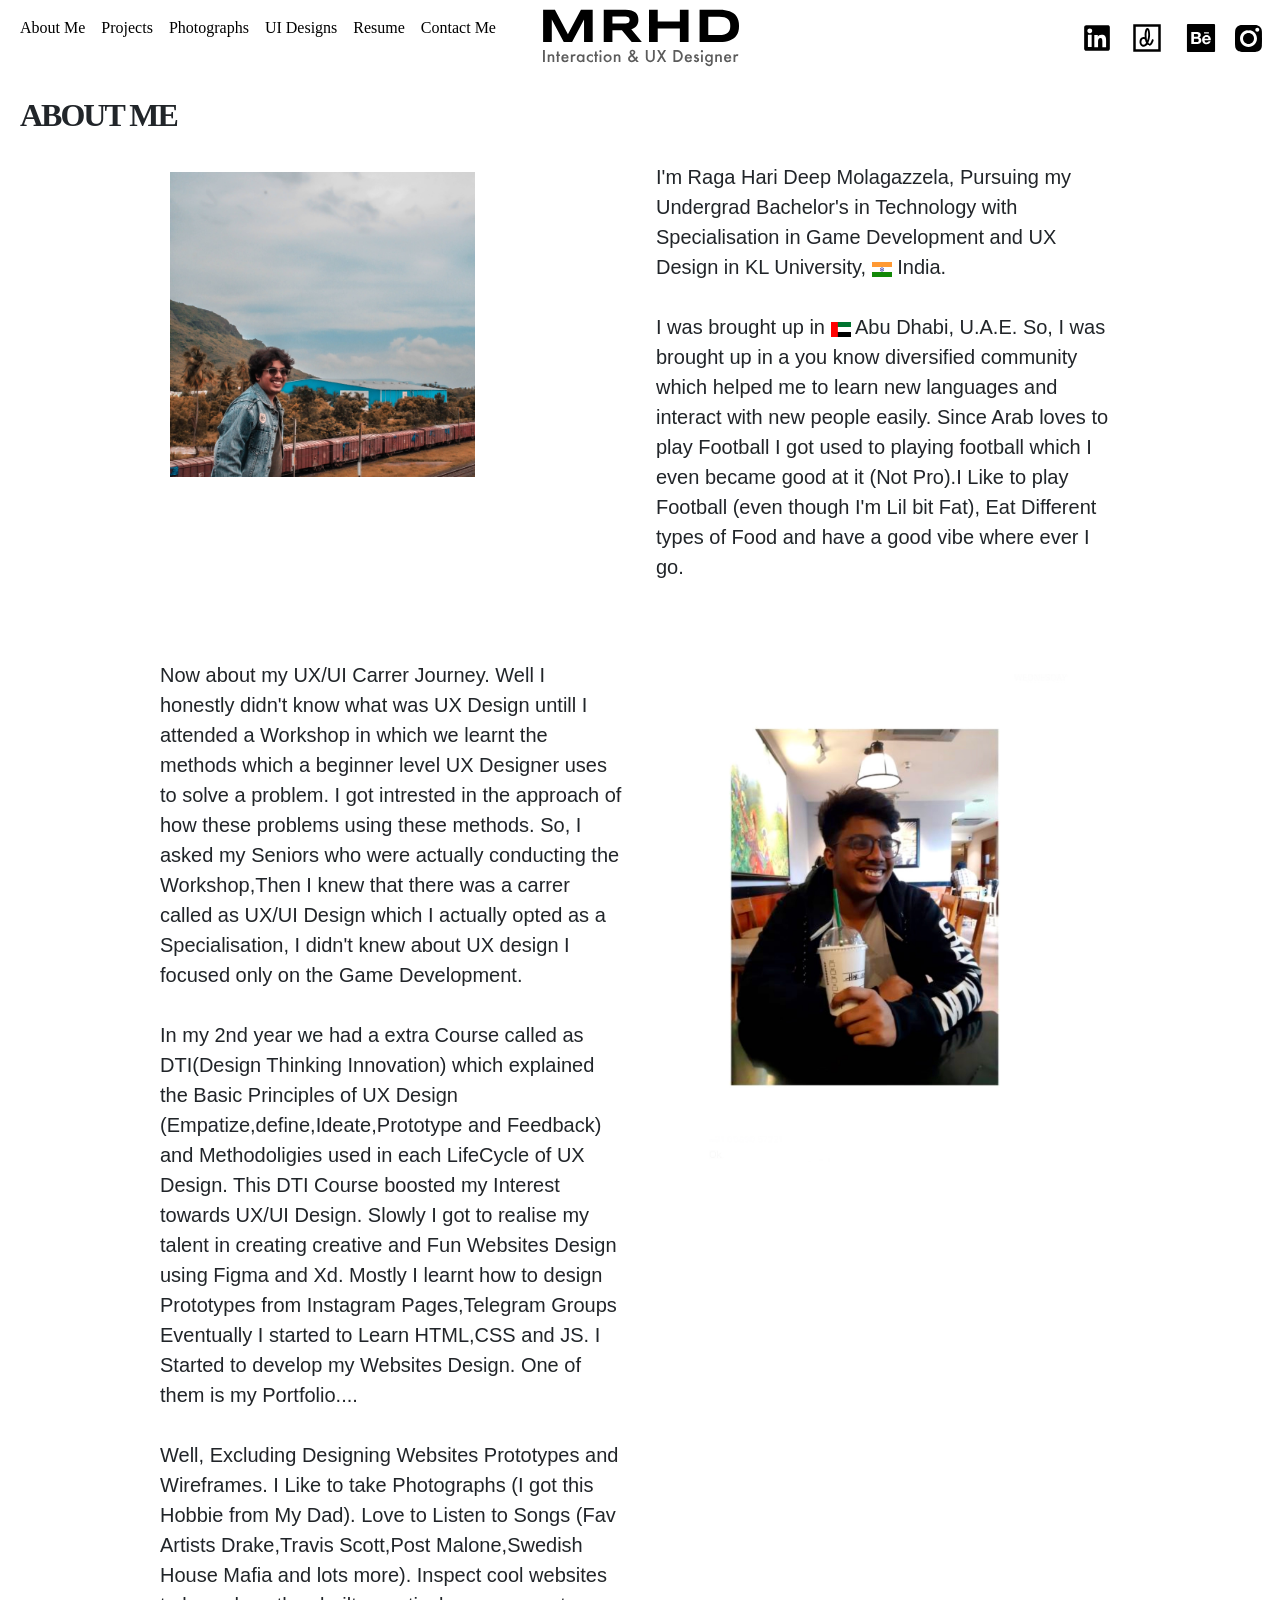
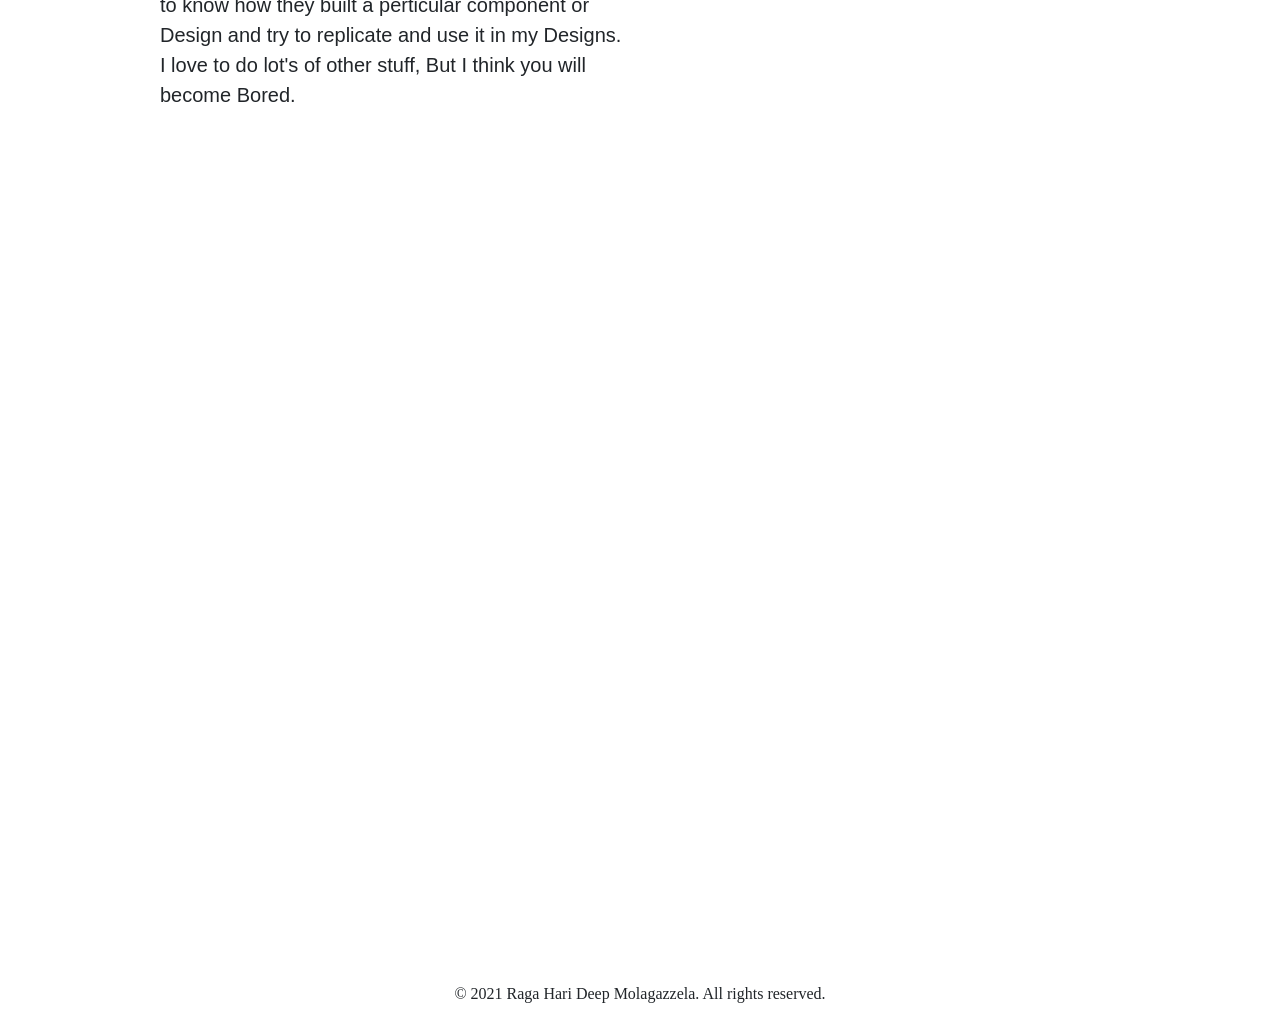
<file: target/classes/static/aboutme.html>
<html>

<head>
    <title>MRHD Interaction & Visual Designer</title>
    <meta charset="UTF-8">
    <meta http-equiv="X-UA-Compactable" content="ie-edge">
    <meta name="viewport" content="width=device-width, initial-scale=1.0">
    <link rel="stylesheet" href="style.css" type="text/css" charset="utf-8">
    <link rel="icon" href="MY LOGO/MRHD_white.png" type="image/icon type">
    <!-- CSS only -->
    <link href="https://cdn.jsdelivr.net/npm/bootstrap@5.0.2/dist/css/bootstrap.min.css" rel="stylesheet"
        integrity="sha384-EVSTQN3/azprG1Anm3QDgpJLIm9Nao0Yz1ztcQTwFspd3yD65VohhpuuCOmLASjC" crossorigin="anonymous">
    <!-- CSS AOS -->
    <link rel="stylesheet" href="https://unpkg.com/aos@next/dist/aos.css" />
    <!--Fonts-->
    <link rel="preconnect" href="https://fonts.gstatic.com">
    <link href="https://fonts.googleapis.com/css2?family=Montserrat&display=swap" rel="stylesheet">


    <link rel="preconnect" href="https://fonts.gstatic.com">
    <link href="https://fonts.googleapis.com/css2?family=Roboto&family=Syncopate:wght@700&display=swap"
        rel="stylesheet">
</head>
<!--styling part -->
<style>
    * {
        box-sizing: border-box;
        margin: 0;
        padding: 0;
    }

    .intro {
        padding-top: 100px;
        display: flex;
        flex-wrap: wrap;
        text-align: center;
        justify-content: center;
    }

    .bnt {
        width: 250px;
    }

    video {
        width: 300px;
        float: right;
    }

    .photos {
        width: 250px;
        float: left;
        ;
    }

    footer {
        position: absolute;
        width: max-content;
        bottom: 0;
        left: 50%;
        transform: translateX(-50%);
    }

    .aboutme {
        font-family: sans-serif;
        font-size: 20px;
    }

    .aboutme,
    .skills {
        max-width: 80%;
        margin: auto;
        overflow: auto;
        padding: 0 2rem;
        border-style: hidden;
        border-width: 1px;
    }

    .education {
        max-width: 100%;
        margin: auto;
        overflow: auto;
        padding: 0 2rem;
        border-style: hidden;
        border-width: 1px;
    }

    .thing {
        display: grid;
        grid-template-columns: repeat(2, 1fr);
        grid-gap: 2rem;
        background-color: white;
        margin-bottom: 2rem;
    }

    .thing h3 {
        font-family: cocogoose;
    }

    .aboutme .thing {
        display: grid;
        grid-template-columns: repeat(2, 1fr);
        order: 2;
        grid-gap: 2rem;
        background-color: white;
        margin-bottom: 2rem;

    }

    .wow:nth-child(even) img {
        order: 2;
    }

    .skills .thing {
        display: grid;
        grid-template-columns: repeat(3, 1fr);
        grid-gap: 10rem;
        background-color: white;

    }

    .thing img {
        width: 100%;
    }

    footer {
        text-align: center;
        align-items: center;
    }
</style>


<!--Mobile styling-->
<style>
    @media (max-width: 700px) {




        .logo {
            padding-top: 30px;
            margin-bottom: 10px;
            padding-bottom: 2%;
        }

        .nav-link {
            font-size: 10px;
        }

        .thing {
            display: block;
        }

        .skills .thing {
            display: block;
            align-items: center;
            padding-bottom: 15px;
        }

        .aboutme .thing {
            display: block;
            align-items: center;
        }
    }
</style>

<!--Body -->

<body>

    <!--Nav Bar-->
    <nav class="navbar navbar-expand-lg" data-aos="zoom-in" data-aos-duration="1000">

        <div class="container-fluid">
            <div class="collapse navbar-collapse  justify-content-start" id="navbarNav">
                <ul class="navbar-nav "
                    style="flex-wrap: initial; display: flex; align-items: center; flex-direction: row; justify-content: space-evenly; padding-bottom: 20px;  ">
                    <!--<li class="nav-item">
                      <a class="nav-link active" aria-current="page" href="#">Home</a>
                    </li> -->
                    <li class="nav-item">
                        <a class="nav-link" href="aboutme.html" style="color: black;">About Me</a>
                    </li>
                    <li class="nav-item">
                        <a class="nav-link" href="projects.html" style="color: black;">Projects</a>
                    </li>
                    <li class="nav-item">
                        <a class=" nav-link" href="photo.html" style="color: black;">Photographs</a>
                    </li>

                    <li class="nav-item">
                        <a class="nav-link" href="ui.html" style="color: black;">UI Designs</a>
                    </li>

                    <li class="nav-item">
                        <a class="nav-link"
                            href="https://drive.google.com/file/d/1rR_mCYixBPTaNgd1dqp8H_Q5xq9vwwei/view?usp=sharing"
                            target="_blank" style="color: black;">Resume</a>
                    </li>

                    <li class="nav-item">
                        <a class=" nav-link" href="contact.html" style="color: black;">Contact Me</a>
                    </li>
                </ul>
            </div>
            <button class="navbar-toggler" type="button" style="color: white;" data-bs-toggle="collapse"
                data-bs-target="#navbarNav" aria-controls="navbarNav" aria-expanded="false"
                aria-label="Toggle navigation">
                <svg xmlns="http://www.w3.org/2000/svg" width="40" height="40" fill="black" class="bi bi-list"
                    viewBox="0 0 16 16">
                    <path fill-rule="evenodd"
                        d="M2.5 12a.5.5 0 0 1 .5-.5h10a.5.5 0 0 1 0 1H3a.5.5 0 0 1-.5-.5zm0-4a.5.5 0 0 1 .5-.5h10a.5.5 0 0 1 0 1H3a.5.5 0 0 1-.5-.5zm0-4a.5.5 0 0 1 .5-.5h10a.5.5 0 0 1 0 1H3a.5.5 0 0 1-.5-.5z" />
                </svg>
            </button>


        </div>

        <a href="index.html" style="position: absolute; left: 50%; transform: translate(-50%); z-index: 10px;"> <img
                class="logo" src="images/MRHD.svg"></a>

        <div class="collapse navbar-collapse mr-4 justify-content-sm-end" id="navbarNav">
            <ul class="navbar-nav"
                style="flex-wrap: initial; display: flex; align-items: center; flex-direction: row; justify-content: space-evenly; padding-right: 10px;">

                <li class="nav-item">
                    <a class="nav-link" href="https://www.linkedin.com/in/raga-hari-deep-molagazzela-8b184a18a/"
                        target="_blank" style="color: black;"><img src="images/linkedin.svg"></a>
                </li>

                <li class="nav-item">
                    <a class="nav-link" href="https://dribbble.com/x26hari" target="_blank" style="color: black;"><img
                            src="images/dribble.svg"></a>
                </li>

                <li class="nav-item">
                    <a class="nav-link" href="https://www.behance.net/ragahamolagaz" target="_blank"
                        style="color: black;"><img src="images/behance.svg"></a>
                </li>

                <li class="nav-item">
                    <a class="nav-link" href="https://www.instagram.com/x26.hari/" target="_blank"
                        style="color: black;"><img src="images/Instagram.svg"></a>
                </li>

            </ul>
        </div>
    </nav>
    <!--Content-->

    <!--About me-->
    <h2 style="font-family: futura; font-weight: bold; letter-spacing: -2px; padding: 20px;" data-aos="fade-right"
        data-aos-duration="1000" data-offset="200" data-aos-delay="500">ABOUT
        ME</h2>

    <div class="aboutme">
        <section class="wow" data-aos="fade-left" data-aos-duration="1000" data-offset="400" data-aos-delay="800">
            <div class="thing">

                <img src="images/myphoto.png" alt="my cute image"
                    style=" width:70%; padding: 10px; justify-content: center;" />


                <p style="align-items: center;">
                    I'm Raga Hari Deep Molagazzela, Pursuing my Undergrad Bachelor's in Technology with Specialisation
                    in Game Development and UX Design in KL University,
                    <!--India Flag--> <img src="images/india.svg" style="width: 20px; align-items: center;"> India.

                    <br>
                    <br>
                    I was brought up in
                    <!--abu dhabi Flag--><img src="images/uae.svg" style="width: 20px; align-items: center;"> Abu Dhabi,
                    U.A.E. So, I was brought up in a you know diversified community which helped me to learn new
                    languages and interact with new people easily.
                    Since Arab loves to play Football I got used to playing
                    football which I even became good at it (Not Pro).I Like to play Football (even though I'm Lil bit
                    Fat), Eat Different types of Food and have a good vibe where ever I go.
                    <br>
                    <br>
                </p>
            </div>
        </section>
        <section class="wow">

            <div class="thing" data-aos="fade-right" data-aos-duration="1000" data-offset="400" data-aos-delay="1000">


                <img src="images/myphoto.jpeg" alt="my cute image" style=" width:90%;" />
                <p>
                    Now about my UX/UI Carrer Journey. Well I honestly didn't know what was UX Design untill I
                    attended
                    a Workshop in which we learnt the methods which a beginner level UX Designer uses to solve a
                    problem. I got intrested in the approach of how these problems using these methods. So, I asked
                    my
                    Seniors who were actually conducting the Workshop,Then I knew that there was a carrer called as
                    UX/UI Design which I actually opted as a Specialisation, I didn't knew about UX design I focused
                    only on the Game Development.
                    <br>
                    <br>
                    In my 2nd year we had a extra Course called as DTI(Design Thinking Innovation) which explained
                    the
                    Basic Principles of UX Design (Empatize,define,Ideate,Prototype and Feedback) and Methodoligies
                    used
                    in each LifeCycle of UX Design. This DTI Course boosted my Interest towards UX/UI Design. Slowly
                    I
                    got to realise my talent in creating creative and Fun Websites Design using Figma and Xd. Mostly
                    I
                    learnt how to design Prototypes from Instagram Pages,Telegram Groups Eventually I started to
                    Learn
                    HTML,CSS and JS. I Started to develop my Websites Design. One of them is my Portfolio....

                    <br>
                    <br>
                    Well, Excluding Designing Websites Prototypes and Wireframes. I Like to take Photographs (I got
                    this
                    Hobbie from My Dad). Love to Listen to Songs (Fav Artists Drake,Travis Scott,Post Malone,Swedish
                    House Mafia and lots more). Inspect cool websites to know how they built a perticular component
                    or
                    Design and try to replicate and use it in my Designs. I love to do lot's of other stuff, But I
                    think
                    you will become Bored.


                </p>
            </div>
        </section>
    </div>


    <!--About me-->

    <!--education-->
    <h2 style="font-family: futura; font-weight: bold; letter-spacing: -2px; padding: 20px;" data-aos="fade-right"
        data-aos-duration="1000" data-offset="200" data-aos-delay="200">EDUCATION</h2>

    <div class="education" data-aos="fade-left" data-aos-duration="1000" data-offset="400" data-aos-delay="300">
        <section class="thing">
            <div>
                <h3>Some Stuff About Me</h3>
                <p>
                    Lorem ipsum dolor sit amet, consectetur adipisicing elit. Quod error
                    enim laudantium, animi veniam libero eveniet culpa unde perferendis
                    illo fugit corporis, voluptatibus totam dolorum, maiores magnam
                    officia. Ab, delectus.
                </p>
            </div>
        </section>
    </div>
    <!--education-->

    <!--Skills-->
    <h2 style="font-family: futura; font-weight: bold; letter-spacing: -2px; padding: 20px;" data-aos="fade-right"
        data-aos-duration="1000" data-offset="200" data-aos-delay="500">SKILLS</h2>

    <div class="skills" data-aos="fade-left" data-aos-duration="1000" data-offset="400" data-aos-delay="600"
        style="font-family: futura;">
        <section class="thing">
            <div>
                <h3><u>KNOWLEDGE</u></h3>

                <ul>
                    C
                    <div class="progress">

                        <div class="progress-bar progress-bar-striped bg-info" role="progressbar" style="width: 60%;"
                            aria-valuenow="60" aria-valuemin="0" aria-valuemax="100">60%</div>
                    </div>
                </ul>
                <ul>
                    Java
                    <div class="progress">

                        <div class="progress-bar progress-bar-striped bg-info" role="progressbar" style="width: 75%;"
                            aria-valuenow="60" aria-valuemin="0" aria-valuemax="100">75%</div>
                    </div>
                </ul>
                <ul>
                    Python
                    <div class="progress">

                        <div class="progress-bar progress-bar-striped bg-info" role="progressbar" style="width: 50%;"
                            aria-valuenow="60" aria-valuemin="0" aria-valuemax="100">50%</div>
                    </div>
                </ul>
                <ul>
                    HTML
                    <div class="progress">

                        <div class="progress-bar progress-bar-striped bg-info" role="progressbar" style="width: 90%;"
                            aria-valuenow="60" aria-valuemin="0" aria-valuemax="100">90%</div>
                    </div>
                </ul>
                <ul>
                    CSS
                    <div class="progress">

                        <div class="progress-bar progress-bar-striped bg-info" role="progressbar" style="width: 70%;"
                            aria-valuenow="60" aria-valuemin="0" aria-valuemax="100">70%</div>
                    </div>
                </ul>
                <ul>
                    C#
                    <div class="progress">

                        <div class="progress-bar progress-bar-striped bg-info" role="progressbar" style="width: 50%;"
                            aria-valuenow="60" aria-valuemin="0" aria-valuemax="100">50%</div>
                    </div>
                </ul>
                <ul>
                    mysql
                    <div class="progress">

                        <div class="progress-bar progress-bar-striped bg-info" role="progressbar" style="width: 70%;"
                            aria-valuenow="60" aria-valuemin="0" aria-valuemax="100">70%</div>
                    </div>
                </ul>

            </div>
            <div style="font-size: 20px; ">
                <h3><u>TOOLS</u></h3>
                <ul>
                    Figma - <img src="images/figma.png" style="width: 40px;">
                </ul>
                <ul>
                    Adobe XD - <img src="images/xd.png" style="width: 45px;">
                </ul>

                <ul>
                    Adobe Photoshop - <img src="images/ps.png" style="width: 45px;">
                </ul>
                <ul>
                    Adobe Premiere Pro - <img src="images/pr.png" style="width: 45px;">
                </ul>
                <ul>
                    Unity - <svg width="89" height="32" viewBox="0 0 89 32" xmlns="http://www.w3.org/2000/svg">
                        <g fill="currentColor" fill-rule="evenodd">
                            <path
                                d="M28.487 0L15.42 3.405l-1.933 3.318-3.924-.029L0 15.995l9.564 9.3 3.922-.03 1.938 3.317 13.063 3.405 3.5-12.702-1.989-3.29 1.989-3.29L28.487 0zM13.802 7.257l9.995-2.498-5.737 9.665H6.584l7.218-7.167zm0 17.474l-7.218-7.166H18.06l5.737 9.664-9.995-2.498zm12.792.927l-5.74-9.663 5.74-9.667 2.771 9.667-2.771 9.663zM58.123 9.424c-1.746 0-2.918.723-3.791 2.095h-.075V9.773h-3.055v12.795h3.13V15.31c0-1.746 1.097-2.943 2.594-2.943 1.421 0 2.48.843 2.48 2.345v7.856h3.131v-8.355c0-2.794-1.77-4.789-4.414-4.789M46.44 17.15c0 1.696-.973 2.893-2.57 2.893-1.446 0-2.356-.823-2.356-2.32V9.767h-3.13v8.53c0 2.793 1.596 4.614 4.44 4.614 1.795 0 2.793-.673 3.666-1.845h.074v1.496h3.01V9.767H46.44v7.383M64.178 22.568h3.131V9.773h-3.13zM64.178 8.354h3.131V5.783h-3.13zM85.002 9.773l-1.86 5.761c-.4 1.173-.748 2.794-.748 2.794h-.08s-.424-1.621-.823-2.794l-2.1-5.76h-3.347l3.442 9.102c.723 1.946.972 2.769.972 3.467 0 1.048-.548 1.746-1.895 1.746h-1.197v2.669h1.995c2.594 0 3.494-1.023 4.467-3.866l4.511-13.119h-3.337M73.142 18.802v-6.784h1.995V9.773h-1.995v-3.99h-3.11v3.99h-1.77v2.245h1.77v7.507c0 2.42 1.822 3.068 3.468 3.068 1.346 0 1.712-.05 1.712-.05v-2.474s-.374.005-.798.005c-.749 0-1.272-.325-1.272-1.272">
                            </path>
                        </g>
                    </svg>
                </ul>
            </div>
            <div>
                <h3><u>LANGUAGES</u></h3>
            </div>
        </section>
    </div>
    <!--Skils-->


    <!--footer-->
    <p style="font-family:futura; align-items: center; text-align: center;">© 2021 Raga Hari Deep Molagazzela. All
        rights reserved. </p>
    <!--footer-->
</body>

<!-- JavaScript Bundle with Popper -->
<script src="https://cdn.jsdelivr.net/npm/bootstrap@5.0.2/dist/js/bootstrap.bundle.min.js"
    integrity="sha384-MrcW6ZMFYlzcLA8Nl+NtUVF0sA7MsXsP1UyJoMp4YLEuNSfAP+JcXn/tWtIaxVXM"
    crossorigin="anonymous"></script>
<script src="https://unpkg.com/aos@next/dist/aos.js"></script>
<script>
    AOS.init(

    );
</script>




</html>
</file>
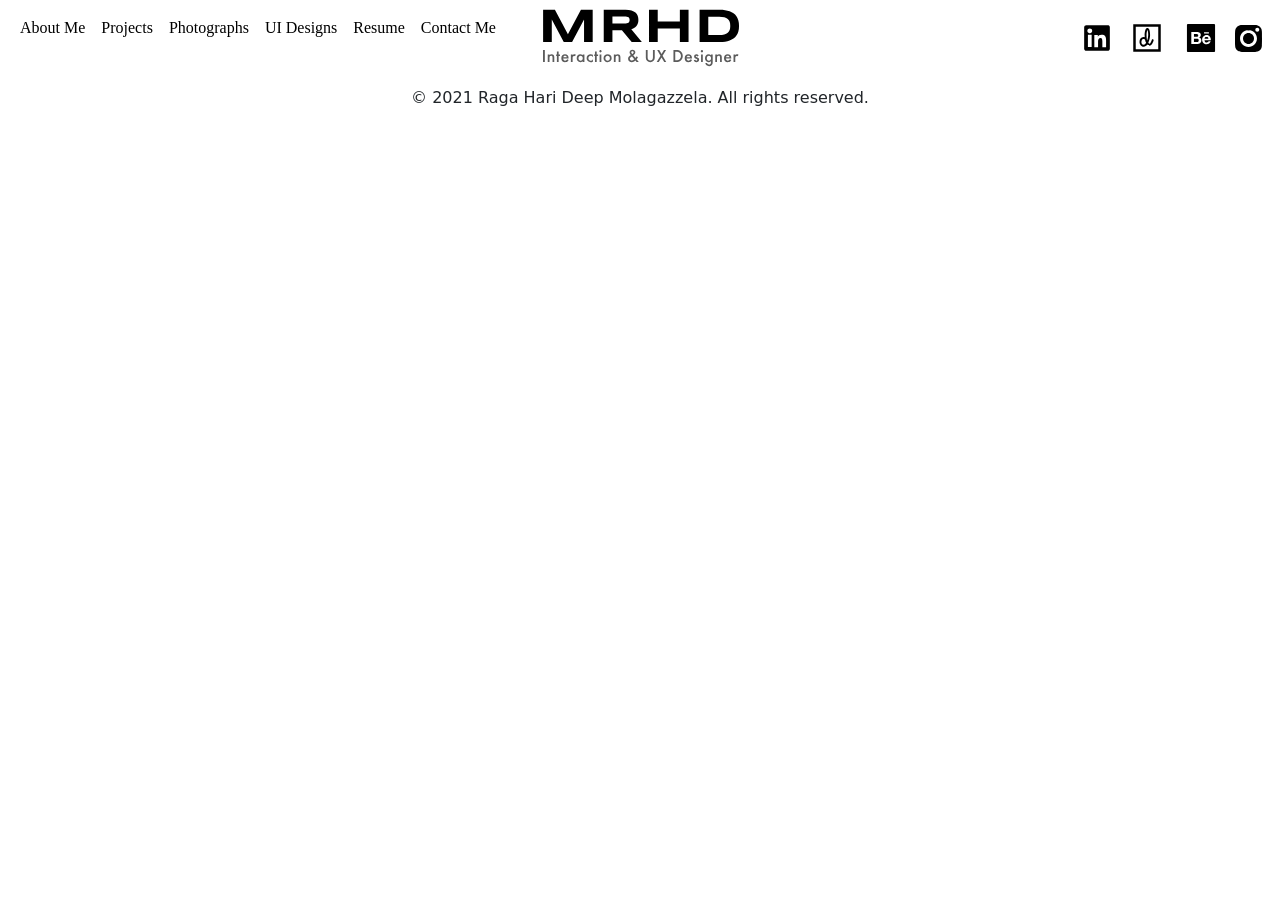
<file: target/classes/static/base.html>
<html>

<head>
    <title>MRHD Interaction & Visual Designer</title>
    <meta charset="UTF-8">
    <meta http-equiv="X-UA-Compactable" content="ie-edge">
    <meta name="viewport" content="width=device-width, initial-scale=1.0">
    <link rel="stylesheet" href="style.css" type="text/css" charset="utf-8">
    <link rel="icon" href="MY LOGO/MRHD_white.png" type="image/icon type">
    <!-- CSS only -->
    <link href="https://cdn.jsdelivr.net/npm/bootstrap@5.0.2/dist/css/bootstrap.min.css" rel="stylesheet"
        integrity="sha384-EVSTQN3/azprG1Anm3QDgpJLIm9Nao0Yz1ztcQTwFspd3yD65VohhpuuCOmLASjC" crossorigin="anonymous">

    <!-- CSS AOS -->
    <link rel="stylesheet" href="https://unpkg.com/aos@next/dist/aos.css" />
    <!--Fonts-->
    <link rel="preconnect" href="https://fonts.gstatic.com">
    <link href="https://fonts.googleapis.com/css2?family=Montserrat&display=swap" rel="stylesheet">

    <link rel="preconnect" href="https://fonts.gstatic.com">
    <link href="https://fonts.googleapis.com/css2?family=Roboto&family=Syncopate:wght@700&display=swap"
        rel="stylesheet">
</head>
<!--Mobile styling-->
<style>
    @media (max-width: 700px) {


        .logo {
            padding-top: 30px;
            margin-bottom: 10px;
            padding-bottom: 2%;
        }

        .nav-link {
            font-size: 10px;
        }
    }
</style>

<!--styling part -->
<style>
    * {
        box-sizing: border-box;
        margin: 0;
        padding: 0;
    }

    .intro {
        padding-top: 100px;
        display: flex;
        flex-wrap: wrap;
        text-align: center;
        justify-content: center;
    }

    .bnt {
        width: 250px;
    }

    video {
        width: 300px;
        float: right;
    }

    .photos {
        width: 250px;
        float: left;
        ;
    }

    footer {
        text-align: center;
        align-items: center;
    }
</style>
<!--Body -->

<body>
    <!--Nav Bar-->
    <nav class="navbar navbar-expand-lg" data-aos="zoom-in" data-aos-duration="1000">

        <div class="container-fluid">
            <div class="collapse navbar-collapse  justify-content-start" id="navbarNav">
                <ul class="navbar-nav "
                    style="flex-wrap: initial; display: flex; align-items: center; flex-direction: row; justify-content: space-evenly; padding-bottom: 20px;  ">
                    <!--<li class="nav-item">
                      <a class="nav-link active" aria-current="page" href="#">Home</a>
                    </li> -->
                    <li class="nav-item">
                        <a class="nav-link" href="aboutme.html" style="color: black;">About Me</a>
                    </li>
                    <li class="nav-item">
                        <a class="nav-link" href="projects.html" style="color: black;">Projects</a>
                    </li>
                    <li class="nav-item">
                        <a class=" nav-link" href="photo.html" style="color: black;">Photographs</a>
                    </li>

                    <li class="nav-item">
                        <a class="nav-link" href="ui.html" style="color: black;">UI Designs</a>
                    </li>

                    <li class="nav-item">
                        <a class="nav-link"
                            href="https://drive.google.com/file/d/1rR_mCYixBPTaNgd1dqp8H_Q5xq9vwwei/view?usp=sharing"
                            target="_blank" style="color: black;">Resume</a>
                    </li>

                    <li class="nav-item">
                        <a class=" nav-link" href="contact.html" style="color: black;">Contact Me</a>
                    </li>
                </ul>
            </div>
            <button class="navbar-toggler" type="button" style="color: white;" data-bs-toggle="collapse"
                data-bs-target="#navbarNav" aria-controls="navbarNav" aria-expanded="false"
                aria-label="Toggle navigation">
                <svg xmlns="http://www.w3.org/2000/svg" width="40" height="40" fill="black" class="bi bi-list"
                    viewBox="0 0 16 16">
                    <path fill-rule="evenodd"
                        d="M2.5 12a.5.5 0 0 1 .5-.5h10a.5.5 0 0 1 0 1H3a.5.5 0 0 1-.5-.5zm0-4a.5.5 0 0 1 .5-.5h10a.5.5 0 0 1 0 1H3a.5.5 0 0 1-.5-.5zm0-4a.5.5 0 0 1 .5-.5h10a.5.5 0 0 1 0 1H3a.5.5 0 0 1-.5-.5z" />
                </svg>
            </button>


        </div>

        <a href="index.html" style="position: absolute; left: 50%; transform: translate(-50%); z-index: 10px;"> <img
                class="logo" src="images/MRHD.svg"></a>

        <div class="collapse navbar-collapse mr-4 justify-content-sm-end" id="navbarNav">
            <ul class="navbar-nav"
                style="flex-wrap: initial; display: flex; align-items: center; flex-direction: row; justify-content: space-evenly; padding-right: 10px;">

                <li class="nav-item">
                    <a class="nav-link" href="https://www.linkedin.com/in/raga-hari-deep-molagazzela-8b184a18a/"
                        target="_blank" style="color: black;"><img src="images/linkedin.svg"></a>
                </li>

                <li class="nav-item">
                    <a class="nav-link" href="https://dribbble.com/x26hari" target="_blank" style="color: black;"><img
                            src="images/dribble.svg"></a>
                </li>

                <li class="nav-item">
                    <a class="nav-link" href="https://www.behance.net/ragahamolagaz" target="_blank"
                        style="color: black;"><img src="images/behance.svg"></a>
                </li>

                <li class="nav-item">
                    <a class="nav-link" href="https://www.instagram.com/x26.hari/" target="_blank"
                        style="color: black;"><img src="images/Instagram.svg"></a>
                </li>

            </ul>
        </div>
    </nav>
    <!--Content-->





    <footer>
        <p style="padding-top: 10px; text-align: center;">© 2021 Raga Hari Deep Molagazzela. All rights reserved.</p>
    </footer>
</body>
<!-- JavaScript Bundle with Popper -->
<script src="https://cdn.jsdelivr.net/npm/bootstrap@5.0.2/dist/js/bootstrap.bundle.min.js"
    integrity="sha384-MrcW6ZMFYlzcLA8Nl+NtUVF0sA7MsXsP1UyJoMp4YLEuNSfAP+JcXn/tWtIaxVXM"
    crossorigin="anonymous"></script>
<script src="https://unpkg.com/aos@next/dist/aos.js"></script>
<script>
    AOS.init();
</script>

</html>
</file>
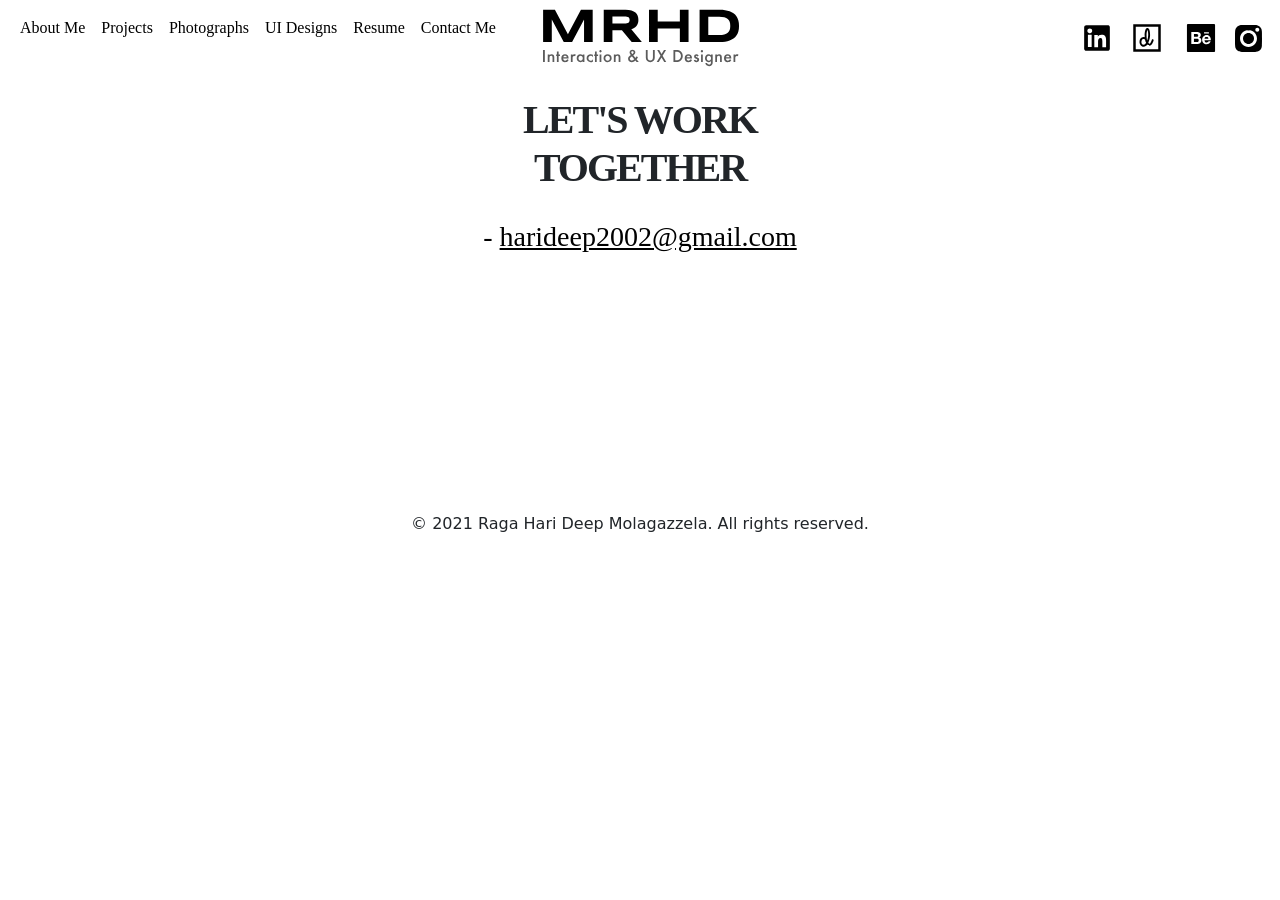
<file: target/classes/static/contact.html>
<html>

<head>
    <title>MRHD Interaction & Visual Designer</title>
    <meta charset="UTF-8">
    <meta http-equiv="X-UA-Compactable" content="ie-edge">
    <meta name="viewport" content="width=device-width, initial-scale=1.0">
    <link rel="stylesheet" href="style.css" type="text/css" charset="utf-8">
    <link rel="icon" href="MY LOGO/MRHD_white.png" type="image/icon type">
    <!-- CSS only -->
    <link href="https://cdn.jsdelivr.net/npm/bootstrap@5.0.2/dist/css/bootstrap.min.css" rel="stylesheet"
        integrity="sha384-EVSTQN3/azprG1Anm3QDgpJLIm9Nao0Yz1ztcQTwFspd3yD65VohhpuuCOmLASjC" crossorigin="anonymous">
    <!-- CSS AOS -->
    <link rel="stylesheet" href="https://unpkg.com/aos@next/dist/aos.css" />
    <!--Fonts-->
    <link rel="preconnect" href="https://fonts.gstatic.com">
    <link href="https://fonts.googleapis.com/css2?family=Montserrat&display=swap" rel="stylesheet">

    <link rel="preconnect" href="https://fonts.gstatic.com">
    <link href="https://fonts.googleapis.com/css2?family=Roboto&family=Syncopate:wght@700&display=swap"
        rel="stylesheet">
</head>
<!--Mobile styling-->
<style>
    @media (max-width: 700px) {


        .logo {
            padding-top: 30px;
            margin-bottom: 10px;
            padding-bottom: 2%;
        }

        .nav-link {
            font-size: 10px;
        }
    }
</style>
<!--styling part -->
<style>
    * {
        box-sizing: border-box;
        margin: 0;
        padding: 0;
    }

    .intro {
        padding-top: 100px;
        display: flex;
        flex-wrap: wrap;
        text-align: center;
        justify-content: center;
    }


    video {
        width: 300px;
        float: right;
    }

    .photos {
        width: 250px;
        float: left;
        ;
    }

    footer {
        text-align: center;
        align-items: center;
    }
</style>
<!--Body -->

<body>
    <!--Nav Bar-->
    <nav class="navbar navbar-expand-lg" data-aos="zoom-in" data-aos-duration="1000">

        <div class="container-fluid">
            <div class="collapse navbar-collapse  justify-content-start" id="navbarNav">
                <ul class="navbar-nav "
                    style="flex-wrap: initial; display: flex; align-items: center; flex-direction: row; justify-content: space-evenly; padding-bottom: 20px;  ">
                    <!--<li class="nav-item">
                      <a class="nav-link active" aria-current="page" href="#">Home</a>
                    </li> -->
                    <li class="nav-item">
                        <a class="nav-link" href="aboutme.html" style="color: black;">About Me</a>
                    </li>
                    <li class="nav-item">
                        <a class="nav-link" href="#" style="color: black;">Projects</a>
                    </li>
                    <li class="nav-item">
                        <a class=" nav-link" href="photo.html" style="color: black;">Photographs</a>
                    </li>

                    <li class="nav-item">
                        <a class="nav-link" href="#" style="color: black;">UI Designs</a>
                    </li>

                    <li class="nav-item">
                        <a class="nav-link"
                            href="https://drive.google.com/file/d/1rR_mCYixBPTaNgd1dqp8H_Q5xq9vwwei/view?usp=sharing"
                            target="_blank" style="color: black;">Resume</a>
                    </li>

                    <li class="nav-item">
                        <a class=" nav-link" href="photo.html" style="color: black;">Contact Me</a>
                    </li>
                </ul>
            </div>
            <button class="navbar-toggler" type="button" style="color: white;" data-bs-toggle="collapse"
                data-bs-target="#navbarNav" aria-controls="navbarNav" aria-expanded="false"
                aria-label="Toggle navigation">
                <svg xmlns="http://www.w3.org/2000/svg" width="40" height="40" fill="black" class="bi bi-list"
                    viewBox="0 0 16 16">
                    <path fill-rule="evenodd"
                        d="M2.5 12a.5.5 0 0 1 .5-.5h10a.5.5 0 0 1 0 1H3a.5.5 0 0 1-.5-.5zm0-4a.5.5 0 0 1 .5-.5h10a.5.5 0 0 1 0 1H3a.5.5 0 0 1-.5-.5zm0-4a.5.5 0 0 1 .5-.5h10a.5.5 0 0 1 0 1H3a.5.5 0 0 1-.5-.5z" />
                </svg>
            </button>


        </div>

        <a href="index.html" style="position: absolute; left: 50%; transform: translate(-50%); z-index: 10px;"> <img
                class="logo" src="images/MRHD.svg"></a>

        <div class="collapse navbar-collapse mr-4 justify-content-sm-end" id="navbarNav">
            <ul class="navbar-nav"
                style="flex-wrap: initial; display: flex; align-items: center; flex-direction: row; justify-content: space-evenly; padding-right: 10px;">

                <li class="nav-item">
                    <a class="nav-link" href="https://www.linkedin.com/in/raga-hari-deep-molagazzela-8b184a18a/"
                        target="_blank" style="color: black;"><img src="images/linkedin.svg"></a>
                </li>

                <li class="nav-item">
                    <a class="nav-link" href="https://dribbble.com/x26hari" target="_blank" style="color: black;"><img
                            src="images/dribble.svg"></a>
                </li>

                <li class="nav-item">
                    <a class="nav-link" href="https://www.behance.net/ragahamolagaz" target="_blank"
                        style="color: black;"><img src="images/behance.svg"></a>
                </li>

                <li class="nav-item">
                    <a class="nav-link" href="https://www.instagram.com/x26.hari/" target="_blank"
                        style="color: black;"><img src="images/Instagram.svg"></a>
                </li>

            </ul>
        </div>
    </nav>
    <!--Content-->

    <center>
        <h1 style="font-family: futura; font-weight: bold; letter-spacing: -2px; padding: 20px;" data-aos="fade-right"
            data-aos-duration="1000" data-offset="200" data-aos-delay="500">LET'S WORK<br>TOGETHER
        </h1>

        <h3 style="font-family: futura;" data-aos="fade-right" data-aos-delay="800">
            <a href="mailto:harideep2002@gmail.com" style="text-decoration: none; color: black;">
                <script src=" https://cdn.lordicon.com/libs/frhvbuzj/lord-icon-2.0.2.js">
                </script>
                <lord-icon src="https://cdn.lordicon.com/rhvddzym.json" trigger="loop"
                    colors="primary:#121331,secondary:#08a88a" style="width:100px;height:100px">
                </lord-icon> - <u>harideep2002@gmail.com</u>
            </a>
        </h3>

    </center>

    <!--<form style="font-family: futura; align-items: center;" action="ty.html">
        <center>
            <div class="nice">
                <div class="col align-self-center">
                    <h2 style="font-family: futura; font-weight: bold; letter-spacing: -2px; padding: 20px;"
                        data-aos="fade-right" data-aos-duration="1000" data-offset="200" data-aos-delay="500">CONTACT ME
                    </h2>
                </div>
                <div class="col align-items-start" style="width: 800px;">
                    <br>
                    <div class="form-floating mb-3">
                        <input type="text" class="form-control" id="floatingInput" placeholder="YOUR NAME">
                        <label for="floatingInput">Name</label>
                    </div>
                    <br>
                    <div class="form-floating mb-3">
                        <input type="text" class="form-control" id="floatingInput" placeholder="YOUR NAME">
                        <label for="floatingInput">Contact No.</label>
                    </div>
                    <br>
                    <div class="form-floating mb-3">
                        <input type="email" class="form-control" id="floatingInput" placeholder="name@example.com">
                        <label for="floatingInput">Email</label>
                    </div>
                    <br>
                    <div class="form-floating">
                        <textarea class="form-control" placeholder="Leave a comment here" id="floatingTextarea2"
                            style="height: 150px"></textarea>

                    </div>

                </div>
                <button type="submit"
                    style="color: white; width: 200px; background: rgb(0, 0, 0); font-size: 20px; font-family: futura; font-weight: bold; margin: 20px; border-radius: 5px; ">
                    SEND</a>
                </button>
            </div>
            </div>
        </center>
    </form>-->





    <footer>
        <p style="padding-top: 250px; text-align: center; ">© 2021 Raga Hari Deep Molagazzela. All
            rights reserved.</p>
    </footer>
</body>
<!-- JavaScript Bundle with Popper -->
<script src="https://cdn.jsdelivr.net/npm/bootstrap@5.0.2/dist/js/bootstrap.bundle.min.js"
    integrity="sha384-MrcW6ZMFYlzcLA8Nl+NtUVF0sA7MsXsP1UyJoMp4YLEuNSfAP+JcXn/tWtIaxVXM"
    crossorigin="anonymous"></script>
<script src="https://unpkg.com/aos@next/dist/aos.js"></script>
<script>
    AOS.init();
</script>



</html>
</file>
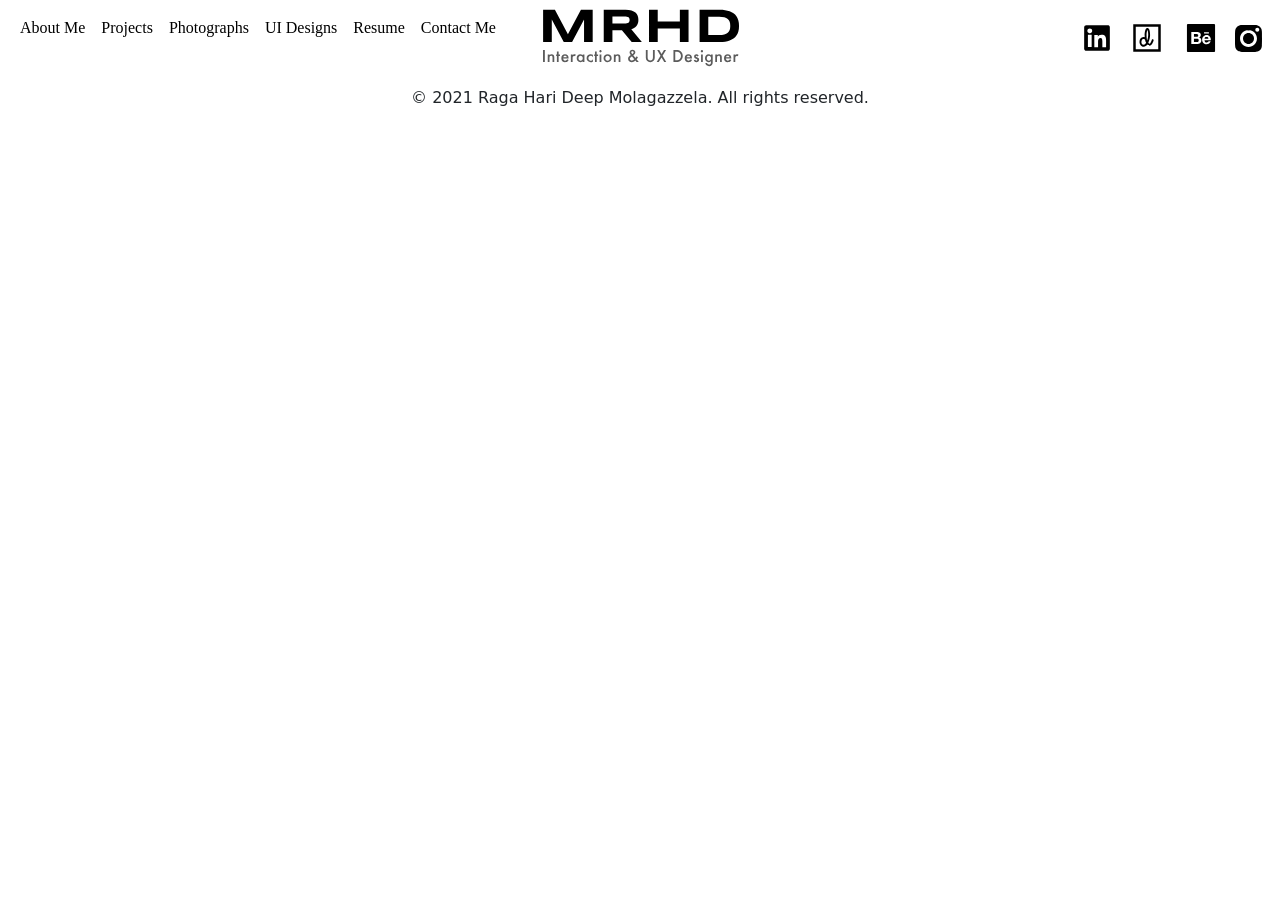
<file: target/classes/static/projects.html>
<html>

<head>
    <title>MRHD Interaction & Visual Designer</title>
    <meta charset="UTF-8">
    <meta http-equiv="X-UA-Compactable" content="ie-edge">
    <meta name="viewport" content="width=device-width, initial-scale=1.0">
    <link rel="stylesheet" href="style.css" type="text/css" charset="utf-8">
    <link rel="icon" href="MY LOGO/MRHD_white.png" type="image/icon type">
    <!-- CSS only -->
    <link href="https://cdn.jsdelivr.net/npm/bootstrap@5.0.2/dist/css/bootstrap.min.css" rel="stylesheet"
        integrity="sha384-EVSTQN3/azprG1Anm3QDgpJLIm9Nao0Yz1ztcQTwFspd3yD65VohhpuuCOmLASjC" crossorigin="anonymous">
    <!-- JavaScript Bundle with Popper -->
    <script src="https://cdn.jsdelivr.net/npm/bootstrap@5.0.2/dist/js/bootstrap.bundle.min.js"
        integrity="sha384-MrcW6ZMFYlzcLA8Nl+NtUVF0sA7MsXsP1UyJoMp4YLEuNSfAP+JcXn/tWtIaxVXM"
        crossorigin="anonymous"></script>
    <!-- CSS AOS -->
    <link rel="stylesheet" href="https://unpkg.com/aos@next/dist/aos.css" />
    <!--Fonts-->
    <link rel="preconnect" href="https://fonts.gstatic.com">
    <link href="https://fonts.googleapis.com/css2?family=Montserrat&display=swap" rel="stylesheet">

    <link rel="preconnect" href="https://fonts.gstatic.com">
    <link href="https://fonts.googleapis.com/css2?family=Roboto&family=Syncopate:wght@700&display=swap"
        rel="stylesheet">
</head>
<!--styling part -->
<style>
    * {
        box-sizing: border-box;
        margin: 0;
        padding: 0;
    }

    .intro {
        padding-top: 100px;
        display: flex;
        flex-wrap: wrap;
        text-align: center;
        justify-content: center;
    }

    .bnt {
        width: 250px;
    }

    video {
        width: 300px;
        float: right;
    }

    .photos {
        width: 250px;
        float: left;
        ;
    }

    footer {
        text-align: center;
        align-items: center;
    }
</style>
<!--Body -->

<body>
    <!--Nav Bar-->
    <nav class="navbar navbar-expand-lg" data-aos="zoom-in" data-aos-duration="1000">

        <div class="container-fluid">
            <div class="collapse navbar-collapse  justify-content-start" id="navbarNav">
                <ul class="navbar-nav "
                    style="flex-wrap: initial; display: flex; align-items: center; flex-direction: row; justify-content: space-evenly; padding-bottom: 20px;  ">
                    <!--<li class="nav-item">
                      <a class="nav-link active" aria-current="page" href="#">Home</a>
                    </li> -->
                    <li class="nav-item">
                        <a class="nav-link" href="aboutme.html" style="color: black;">About Me</a>
                    </li>
                    <li class="nav-item">
                        <a class="nav-link" href="projects.html" style="color: black;">Projects</a>
                    </li>
                    <li class="nav-item">
                        <a class=" nav-link" href="photo.html" style="color: black;">Photographs</a>
                    </li>

                    <li class="nav-item">
                        <a class="nav-link" href="ui.html" style="color: black;">UI Designs</a>
                    </li>

                    <li class="nav-item">
                        <a class="nav-link"
                            href="https://drive.google.com/file/d/1rR_mCYixBPTaNgd1dqp8H_Q5xq9vwwei/view?usp=sharing"
                            target="_blank" style="color: black;">Resume</a>
                    </li>

                    <li class="nav-item">
                        <a class=" nav-link" href="contact.html" style="color: black;">Contact Me</a>
                    </li>
                </ul>
            </div>
            <button class="navbar-toggler" type="button" style="color: white;" data-bs-toggle="collapse"
                data-bs-target="#navbarNav" aria-controls="navbarNav" aria-expanded="false"
                aria-label="Toggle navigation">
                <svg xmlns="http://www.w3.org/2000/svg" width="40" height="40" fill="black" class="bi bi-list"
                    viewBox="0 0 16 16">
                    <path fill-rule="evenodd"
                        d="M2.5 12a.5.5 0 0 1 .5-.5h10a.5.5 0 0 1 0 1H3a.5.5 0 0 1-.5-.5zm0-4a.5.5 0 0 1 .5-.5h10a.5.5 0 0 1 0 1H3a.5.5 0 0 1-.5-.5zm0-4a.5.5 0 0 1 .5-.5h10a.5.5 0 0 1 0 1H3a.5.5 0 0 1-.5-.5z" />
                </svg>
            </button>


        </div>

        <a href="index.html" style="position: absolute; left: 50%; transform: translate(-50%); z-index: 10px;"> <img
                class="logo" src="images/MRHD.svg"></a>

        <div class="collapse navbar-collapse mr-4 justify-content-sm-end" id="navbarNav">
            <ul class="navbar-nav"
                style="flex-wrap: initial; display: flex; align-items: center; flex-direction: row; justify-content: space-evenly; padding-right: 10px;">

                <li class="nav-item">
                    <a class="nav-link" href="https://www.linkedin.com/in/raga-hari-deep-molagazzela-8b184a18a/"
                        target="_blank" style="color: black;"><img src="images/linkedin.svg"></a>
                </li>

                <li class="nav-item">
                    <a class="nav-link" href="https://dribbble.com/x26hari" target="_blank" style="color: black;"><img
                            src="images/dribble.svg"></a>
                </li>

                <li class="nav-item">
                    <a class="nav-link" href="https://www.behance.net/ragahamolagaz" target="_blank"
                        style="color: black;"><img src="images/behance.svg"></a>
                </li>

                <li class="nav-item">
                    <a class="nav-link" href="https://www.instagram.com/x26.hari/" target="_blank"
                        style="color: black;"><img src="images/Instagram.svg"></a>
                </li>

            </ul>
        </div>
    </nav>
    <!--Content-->




    <script src="https://unpkg.com/aos@next/dist/aos.js"></script>
    <script>
        AOS.init();
    </script>

    <footer>
        <p style="padding-top: 10px; text-align: center;">© 2021 Raga Hari Deep Molagazzela. All rights reserved.</p>
    </footer>
</body>

<!--Mobile styling-->
<style>
    @media (max-width: 700px) {


        .logo {
            padding-top: 30px;
            margin-bottom: 10px;
            padding-bottom: 2%;
        }

        .nav-link {
            font-size: 10px;
        }
    }
</style>

</html>
</file>
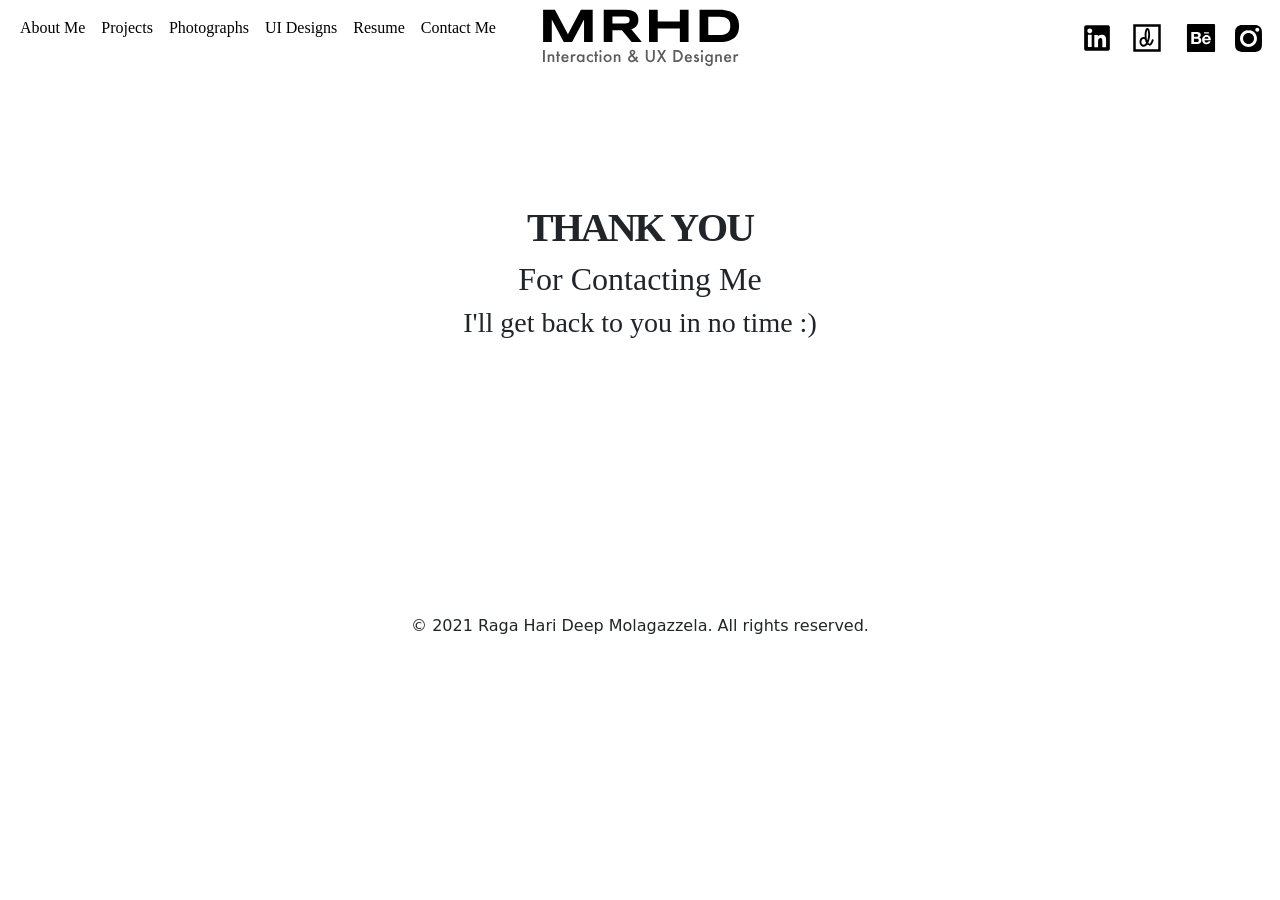
<file: target/classes/static/ty.html>
<html>

<head>
    <title>MRHD Interaction & Visual Designer</title>
    <meta charset="UTF-8">
    <meta http-equiv="X-UA-Compactable" content="ie-edge">
    <meta name="viewport" content="width=device-width, initial-scale=1.0">
    <link rel="stylesheet" href="style.css" type="text/css" charset="utf-8">
    <link rel="icon" href="MY LOGO/MRHD_white.png" type="image/icon type">
    <!-- CSS only -->
    <link href="https://cdn.jsdelivr.net/npm/bootstrap@5.0.2/dist/css/bootstrap.min.css" rel="stylesheet"
        integrity="sha384-EVSTQN3/azprG1Anm3QDgpJLIm9Nao0Yz1ztcQTwFspd3yD65VohhpuuCOmLASjC" crossorigin="anonymous">
    <!-- CSS AOS -->
    <link rel="stylesheet" href="https://unpkg.com/aos@next/dist/aos.css" />
    <!--Fonts-->
    <link rel="preconnect" href="https://fonts.gstatic.com">
    <link href="https://fonts.googleapis.com/css2?family=Montserrat&display=swap" rel="stylesheet">

    <link rel="preconnect" href="https://fonts.gstatic.com">
    <link href="https://fonts.googleapis.com/css2?family=Roboto&family=Syncopate:wght@700&display=swap"
        rel="stylesheet">
</head>
<!--Mobile styling-->
<style>
    @media (max-width: 700px) {


        .logo {
            padding-top: 30px;
            margin-bottom: 10px;
            padding-bottom: 2%;
        }

        .nav-link {
            font-size: 10px;
        }
    }
</style>
<!--styling part -->
<style>
    * {
        box-sizing: border-box;
        margin: 0;
        padding: 0;
    }

    .intro {
        padding-top: 100px;
        display: flex;
        flex-wrap: wrap;
        text-align: center;
        justify-content: center;
    }

    .bnt {
        width: 250px;
    }

    video {
        width: 300px;
        float: right;
    }

    .photos {
        width: 250px;
        float: left;
        ;
    }

    footer {
        text-align: center;
        align-items: center;
    }
</style>
<!--Body -->

<body>
    <!--Nav Bar-->
    <nav class="navbar navbar-expand-lg" data-aos="zoom-in" data-aos-duration="1000">

        <div class="container-fluid">
            <div class="collapse navbar-collapse  justify-content-start" id="navbarNav">
                <ul class="navbar-nav "
                    style="flex-wrap: initial; display: flex; align-items: center; flex-direction: row; justify-content: space-evenly; padding-bottom: 20px;  ">
                    <!--<li class="nav-item">
                      <a class="nav-link active" aria-current="page" href="#">Home</a>
                    </li> -->
                    <li class="nav-item">
                        <a class="nav-link" href="aboutme.html" style="color: black;">About Me</a>
                    </li>
                    <li class="nav-item">
                        <a class="nav-link" href="projects.html" style="color: black;">Projects</a>
                    </li>
                    <li class="nav-item">
                        <a class=" nav-link" href="photo.html" style="color: black;">Photographs</a>
                    </li>

                    <li class="nav-item">
                        <a class="nav-link" href="ui.html" style="color: black;">UI Designs</a>
                    </li>

                    <li class="nav-item">
                        <a class="nav-link"
                            href="https://drive.google.com/file/d/1rR_mCYixBPTaNgd1dqp8H_Q5xq9vwwei/view?usp=sharing"
                            target="_blank" style="color: black;">Resume</a>
                    </li>

                    <li class="nav-item">
                        <a class=" nav-link" href="contact.html" style="color: black;">Contact Me</a>
                    </li>
                </ul>
            </div>
            <button class="navbar-toggler" type="button" style="color: white;" data-bs-toggle="collapse"
                data-bs-target="#navbarNav" aria-controls="navbarNav" aria-expanded="false"
                aria-label="Toggle navigation">
                <svg xmlns="http://www.w3.org/2000/svg" width="40" height="40" fill="black" class="bi bi-list"
                    viewBox="0 0 16 16">
                    <path fill-rule="evenodd"
                        d="M2.5 12a.5.5 0 0 1 .5-.5h10a.5.5 0 0 1 0 1H3a.5.5 0 0 1-.5-.5zm0-4a.5.5 0 0 1 .5-.5h10a.5.5 0 0 1 0 1H3a.5.5 0 0 1-.5-.5zm0-4a.5.5 0 0 1 .5-.5h10a.5.5 0 0 1 0 1H3a.5.5 0 0 1-.5-.5z" />
                </svg>
            </button>


        </div>

        <a href="index.html" style="position: absolute; left: 50%; transform: translate(-50%); z-index: 10px;"> <img
                class="logo" src="images/MRHD.svg"></a>

        <div class="collapse navbar-collapse mr-4 justify-content-sm-end" id="navbarNav">
            <ul class="navbar-nav"
                style="flex-wrap: initial; display: flex; align-items: center; flex-direction: row; justify-content: space-evenly; padding-right: 10px;">

                <li class="nav-item">
                    <a class="nav-link" href="https://www.linkedin.com/in/raga-hari-deep-molagazzela-8b184a18a/"
                        target="_blank" style="color: black;"><img src="images/linkedin.svg"></a>
                </li>

                <li class="nav-item">
                    <a class="nav-link" href="https://dribbble.com/x26hari" target="_blank" style="color: black;"><img
                            src="images/dribble.svg"></a>
                </li>

                <li class="nav-item">
                    <a class="nav-link" href="https://www.behance.net/ragahamolagaz" target="_blank"
                        style="color: black;"><img src="images/behance.svg"></a>
                </li>

                <li class="nav-item">
                    <a class="nav-link" href="https://www.instagram.com/x26.hari/" target="_blank"
                        style="color: black;"><img src="images/Instagram.svg"></a>
                </li>

            </ul>
        </div>
    </nav>
    <!--Content-->
    <center>
        <h1 style="font-family: futura; font-weight: bold; letter-spacing: -2px; padding-top: 10%;"
            data-aos="fade-right" data-aos-delay="300">THANK YOU</h1>
        <h2 style=" font-family: futura; " data-aos="fade-left" data-aos-delay="500">For Contacting Me</h2>
        <h3 style=" font-family: futura; padding-bottom: 20%;" data-aos="zoom-in" data-aos-delay="600">I'll get back to
            you in no time :)</h3>
    </center>



</body>
<footer>
    <p style="  padding-top: 10px; text-align: center;">© 2021 Raga Hari Deep Molagazzela. All rights reserved.</p>
</footer>
<script src="https://unpkg.com/aos@next/dist/aos.js"></script>
<script>
    AOS.init();
</script>
<script>
    setTimeout(function () {
        window.location.href = 'index.html';
    }, 3000);
</script>
<!-- JavaScript Bundle with Popper -->
<script src="https://cdn.jsdelivr.net/npm/bootstrap@5.0.2/dist/js/bootstrap.bundle.min.js"
    integrity="sha384-MrcW6ZMFYlzcLA8Nl+NtUVF0sA7MsXsP1UyJoMp4YLEuNSfAP+JcXn/tWtIaxVXM"
    crossorigin="anonymous"></script>


</html>
</file>
<file: target/classes/static/style.css>
@font-face {
  font-family: "futura";
  src: url("Futura.ttc") format("ttc");
  font-weight: normal;
  font-style: normal;
}
@font-face {
  font-family: "cocogoose";
  src: url("cocogoose.ttf") format("truetype");
}
@font-face {
  font-family: "cocogoose Pro";
  src: url("Cocogoose\ Pro.ttf") format("truetype");
}
@font-face {
  font-family: "Louis George Cafe";
  src: url("Louis\ George\ Cafe.ttf") format("truetype");
}


body{
  font-family: cocogoose pro;
}
.nav-link
{
  font-family: futura;
}
html
{
  scroll-behavior: smooth;
  
  
}
</file>
